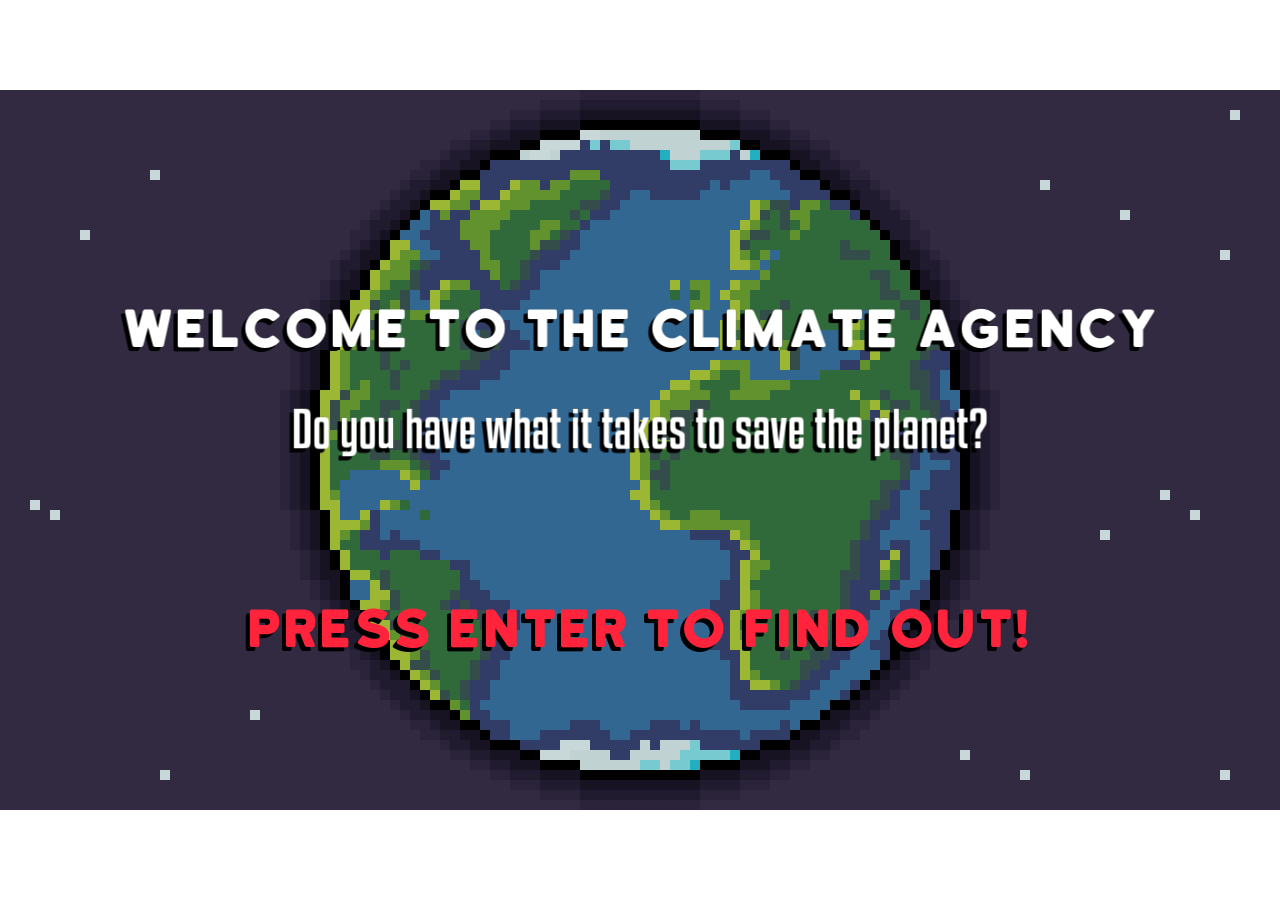
<file: index.html>
<!DOCTYPE html>
<html lang="en">
    <head>
        <!-- Generated by GameMaker:Studio http://www.yoyogames.com/gamemaker/studio -->
        <meta http-equiv="X-UA-Compatible" content="IE=edge" />
        <meta http-equiv="pragma" content="no-cache"/>
        <meta name="apple-mobile-web-app-capable" content="yes" />
        <meta name ="viewport" content="width=device-width, initial-scale=1.0, maximum-scale=1.0, user-scalable=0" />
        <meta name="apple-mobile-web-app-status-bar-style" content="black-translucent" />
        <meta charset="utf-8"/>

        <!-- Set the title bar of the page -->
        <title>PBC Game Round 1</title>

        <!-- Set the background colour of the document -->
        <style>
            body {
              background: #0;
              color:#cccccc;
              margin: 0px;
              padding: 0px;
              border: 0px;
            }
            canvas {
                      image-rendering: optimizeSpeed;
                      -webkit-interpolation-mode: nearest-neighbor;
                      -ms-touch-action: none;
                      margin: 0px;
                      padding: 0px;
                      border: 0px;
            }
            :-webkit-full-screen #canvas {
                 width: 100%;
                 height: 100%;
            }
            div.gm4html5_div_class
            {
              margin: 0px;
              padding: 0px;
              border: 0px;
            }
            /* START - Login Dialog Box */
            div.gm4html5_login
            {
                 padding: 20px;
                 position: absolute;
                 border: solid 2px #000000;
                 background-color: #404040;
                 color:#00ff00;
                 border-radius: 15px;
                 box-shadow: #101010 20px 20px 40px;
            }
            div.gm4html5_cancel_button
            {
                 float: right;
            }
            div.gm4html5_login_button
            {
                 float: left;
            }
            div.gm4html5_login_header
            {
                 text-align: center;
            }
            /* END - Login Dialog Box */
            :-webkit-full-screen {
               width: 100%;
               height: 100%;
            }
        </style>
    </head>

    <body>
        <div class="gm4html5_div_class" id="gm4html5_div_id">
            <!-- Create the canvas element the game draws to -->
            <canvas id="canvas" width="1280" height="720" >
                     <p>Your browser doesn't support HTML5 canvas.</p>
            </canvas>
        </div>

        <!-- Run the game code -->
        <script type="text/javascript" src="PBC_Game_Round_1/PBC Game Stage 1 Shrunk.js?HRSZB=1279342639"></script>
        <script>window.onload = GameMaker_Init;</script>
    </body>
</html>
</file>
